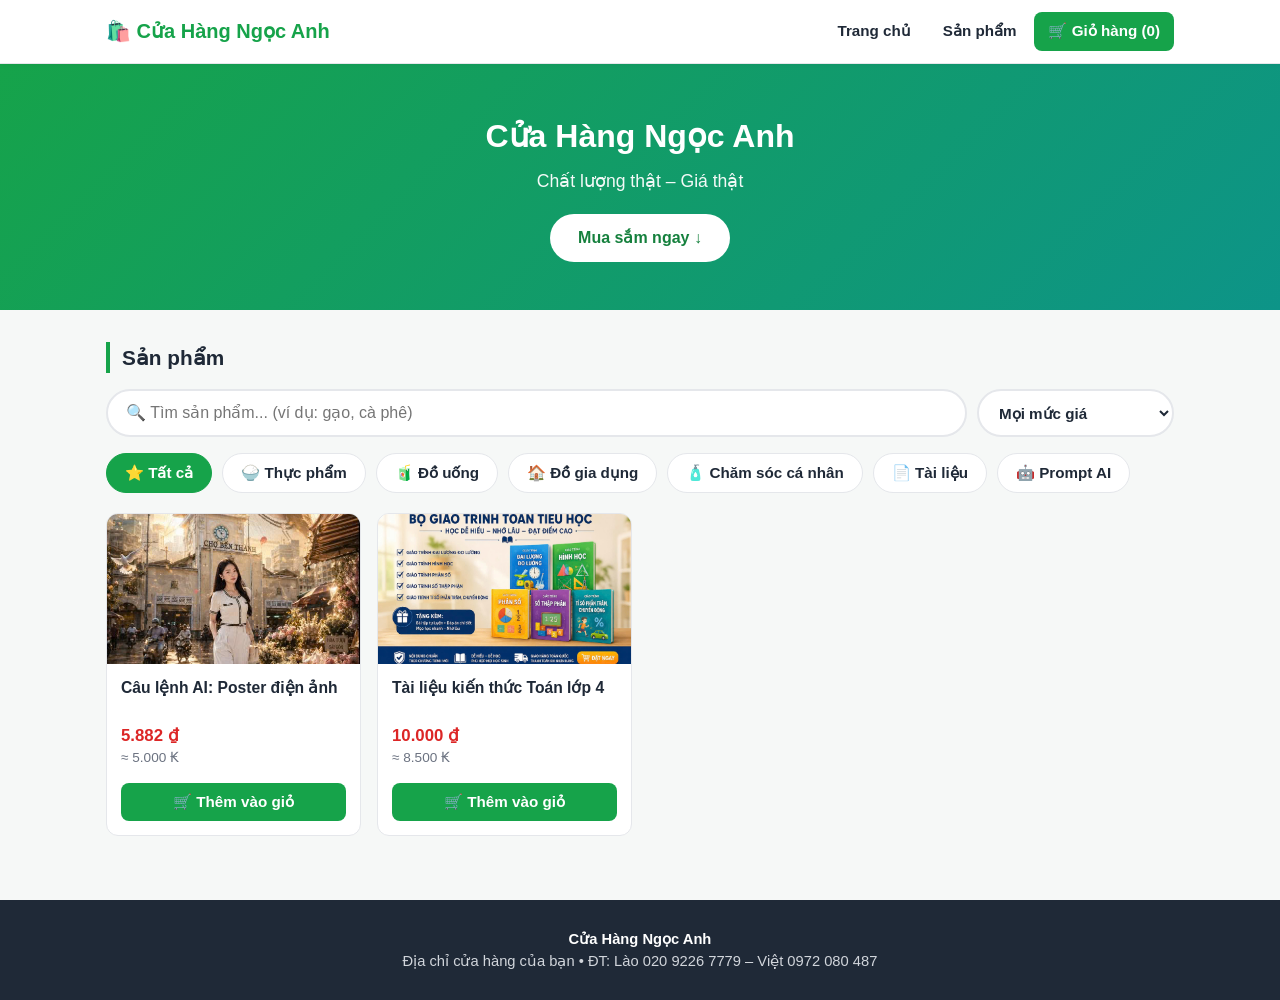
<file: index.html>
<!DOCTYPE html>
<html lang="vi">
<head>
  <meta charset="UTF-8">
  <meta name="viewport" content="width=device-width, initial-scale=1.0">
  <title>Cửa Hàng Ngọc Anh</title>
  <link rel="stylesheet" href="style.css">
</head>
<body>

  <!-- ============ THANH MENU TRÊN CÙNG ============ -->
  <header class="thanh-tren">
    <div class="thanh-tren-trong">
      <a href="index.html" class="logo">🛍️ <span data-ten-shop>Cửa Hàng</span></a>
      <button class="nut-menu" id="nut-menu">☰</button>
      <ul class="menu" id="menu-chinh">
        <li><a href="index.html">Trang chủ</a></li>
        <li><a href="index.html#san-pham">Sản phẩm</a></li>
        <li><a href="cart.html" class="gio-hang">🛒 Giỏ hàng (0)</a></li>
      </ul>
    </div>
  </header>

  <!-- ============ BANNER ============ -->
  <section class="banner">
    <h1 data-ten-shop>Cửa Hàng</h1>
    <p id="khau-hieu">Chất lượng thật – Giá thật</p>
    <a href="#san-pham" class="nut-banner">Mua sắm ngay ↓</a>
  </section>

  <!-- ============ KHU SẢN PHẨM ============ -->
  <main class="khung" id="san-pham">
    <h2 class="tieu-de-muc">Sản phẩm</h2>

    <!-- Ô tìm kiếm + lọc giá -->
    <div class="khung-tim-kiem">
      <input type="text" id="o-tim-kiem" placeholder="🔍 Tìm sản phẩm... (ví dụ: gạo, cà phê)">
      <select id="o-loc-gia" title="Lọc theo khoảng giá"></select>
    </div>

    <!-- Các nút danh mục (tự động tạo từ products.js) -->
    <div class="khung-danh-muc" id="khung-danh-muc"></div>

    <!-- Lưới sản phẩm (tự động tạo từ products.js) -->
    <div class="luoi-san-pham" id="luoi-san-pham"></div>
  </main>

  <!-- ============ CHÂN TRANG ============ -->
  <footer class="chan-trang">
    <p><strong data-ten-shop>Cửa Hàng</strong></p>
    <p id="thong-tin-lien-he"></p>
  </footer>

  <!-- Nạp dữ liệu và bộ não của website -->
  <script src="products.js"></script>
  <script src="app.js"></script>
</body>
</html>
</file>
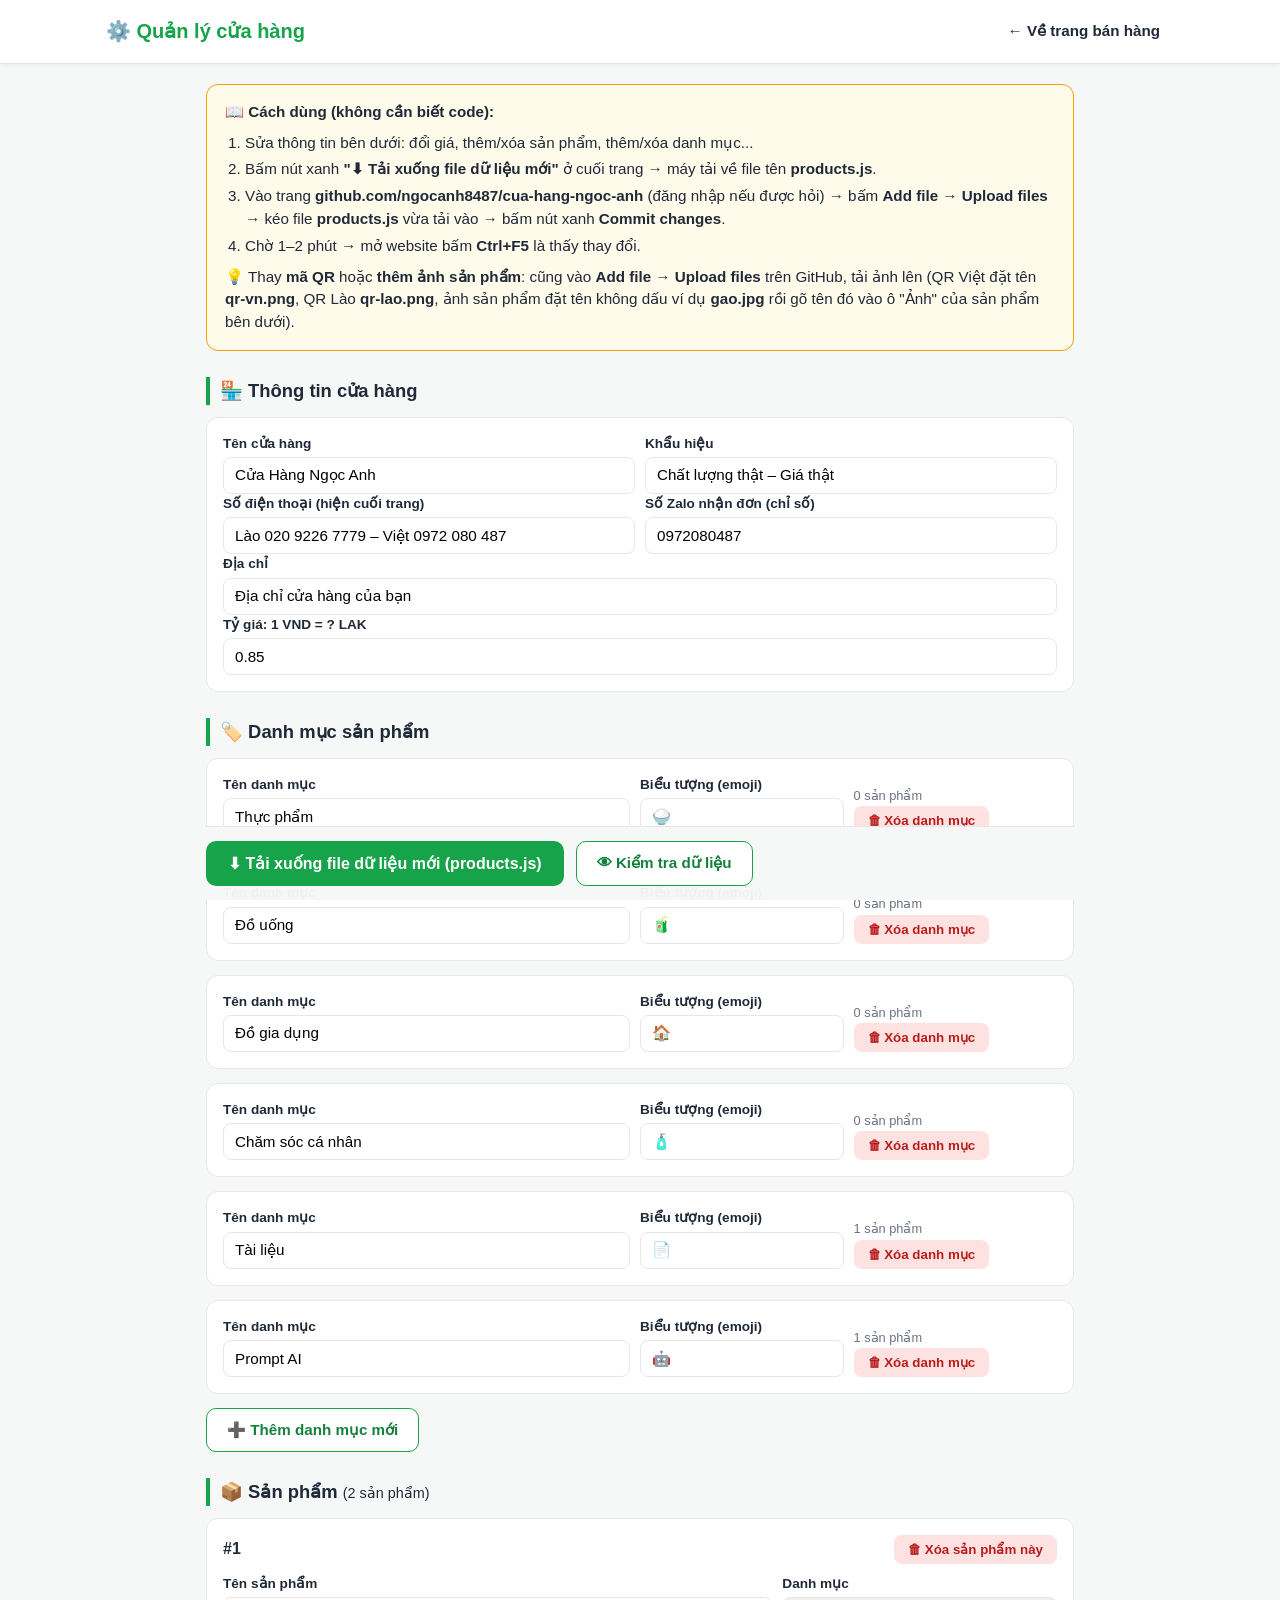
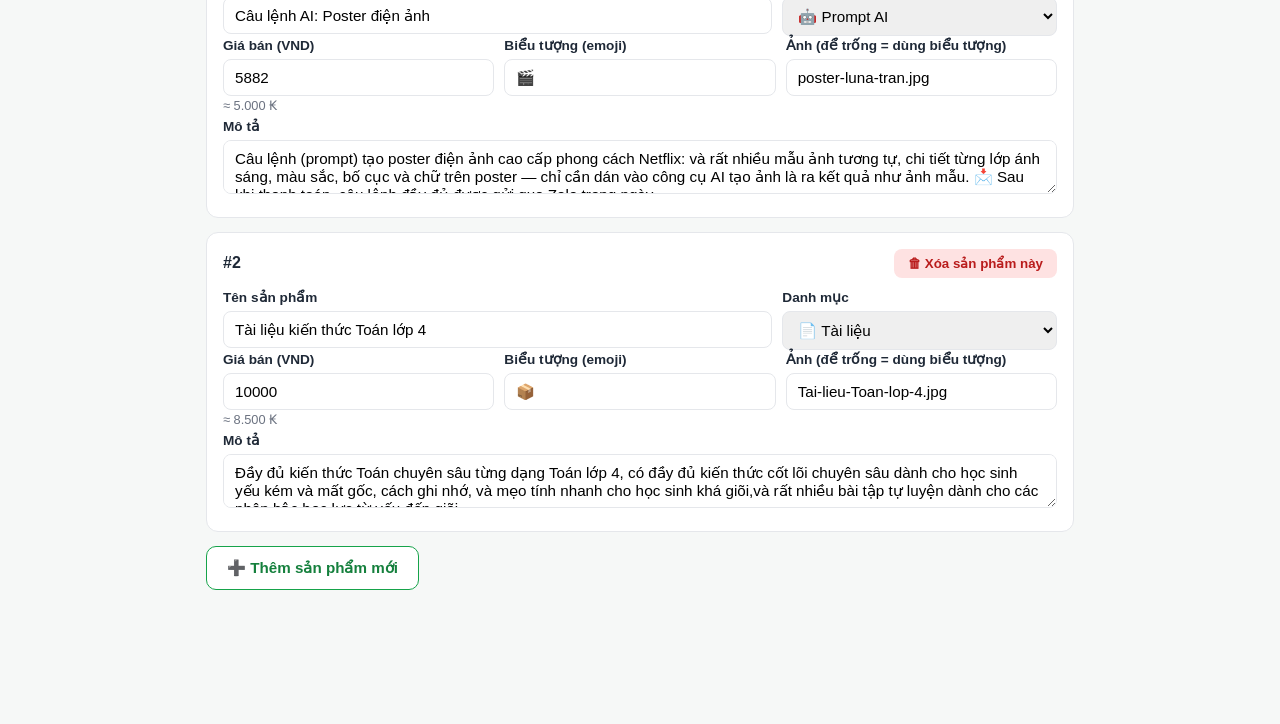
<file: admin.html>
<!DOCTYPE html>
<html lang="vi">
<head>
  <meta charset="UTF-8">
  <meta name="viewport" content="width=device-width, initial-scale=1.0">
  <title>Quản lý cửa hàng</title>
  <link rel="stylesheet" href="style.css">
  <style>
    /* Kiểu riêng cho trang quản lý */
    .qly-khung { max-width: 900px; margin: 0 auto; padding: 20px 16px 60px; }
    .qly-buoc {
      background: #fffbeb;
      border: 1.5px solid #f59e0b;
      border-radius: 12px;
      padding: 16px 18px;
      margin-bottom: 20px;
      font-size: 0.95rem;
    }
    .qly-buoc ol { margin: 8px 0 0 20px; }
    .qly-buoc li { margin-bottom: 4px; }
    .the-sp-qly {
      background: #fff;
      border: 1px solid var(--mau-vien);
      border-radius: 12px;
      padding: 16px;
      margin-bottom: 14px;
    }
    .the-sp-qly .hang { display: flex; gap: 10px; flex-wrap: wrap; }
    .the-sp-qly label { flex: 1; min-width: 130px; font-size: 0.85rem; font-weight: 600; }
    .the-sp-qly label.rong { flex-basis: 100%; }
    .the-sp-qly input, .the-sp-qly select, .the-sp-qly textarea {
      width: 100%; margin-top: 3px; padding: 9px 11px;
      border: 1.5px solid var(--mau-vien); border-radius: 8px;
      font-size: 0.95rem; font-family: inherit; outline: none;
    }
    .the-sp-qly input:focus, .the-sp-qly textarea:focus { border-color: var(--mau-chinh); }
    .dau-the {
      display: flex; justify-content: space-between; align-items: center;
      margin-bottom: 10px;
    }
    .dau-the strong { font-size: 1rem; }
    .nut-xoa-sp {
      background: #fee2e2; color: #b91c1c; border: none;
      padding: 7px 14px; border-radius: 8px; font-weight: 700; cursor: pointer;
    }
    .nut-xoa-sp:hover { background: #fecaca; }
    .nut-hanh-dong {
      background: var(--mau-chinh); color: #fff; border: none;
      padding: 13px 22px; border-radius: 10px;
      font-size: 1rem; font-weight: 700; cursor: pointer;
    }
    .nut-hanh-dong:hover { background: var(--mau-dam); }
    .nut-phu {
      background: #fff; color: var(--mau-dam);
      border: 1.5px solid var(--mau-chinh);
      padding: 12px 20px; border-radius: 10px;
      font-size: 0.95rem; font-weight: 700; cursor: pointer;
    }
    .thanh-nut {
      position: sticky; bottom: 0; background: rgba(246,248,247,0.97);
      padding: 14px 0; display: flex; gap: 12px; flex-wrap: wrap;
      border-top: 1px solid var(--mau-vien);
    }
    .gia-quy-doi { font-size: 0.8rem; color: var(--mau-chu-nhat); font-weight: 400; }
    h2.muc { font-size: 1.15rem; margin: 26px 0 12px; padding-left: 10px; border-left: 4px solid var(--mau-chinh); }
  </style>
</head>
<body>

  <header class="thanh-tren">
    <div class="thanh-tren-trong">
      <a href="index.html" class="logo">⚙️ Quản lý cửa hàng</a>
      <ul class="menu">
        <li><a href="index.html">← Về trang bán hàng</a></li>
      </ul>
    </div>
  </header>

  <main class="qly-khung">

    <div class="qly-buoc">
      <strong>📖 Cách dùng (không cần biết code):</strong>
      <ol>
        <li>Sửa thông tin bên dưới: đổi giá, thêm/xóa sản phẩm, thêm/xóa danh mục...</li>
        <li>Bấm nút xanh <strong>"⬇ Tải xuống file dữ liệu mới"</strong> ở cuối trang
            → máy tải về file tên <strong>products.js</strong>.</li>
        <li>Vào trang <strong>github.com/ngocanh8487/cua-hang-ngoc-anh</strong>
            (đăng nhập nếu được hỏi) → bấm <strong>Add file → Upload files</strong>
            → kéo file <strong>products.js</strong> vừa tải vào → bấm nút xanh
            <strong>Commit changes</strong>.</li>
        <li>Chờ 1–2 phút → mở website bấm <strong>Ctrl+F5</strong> là thấy thay đổi.</li>
      </ol>
      <p style="margin-top:8px">💡 Thay <strong>mã QR</strong> hoặc <strong>thêm ảnh sản phẩm</strong>:
        cũng vào <strong>Add file → Upload files</strong> trên GitHub, tải ảnh lên
        (QR Việt đặt tên <strong>qr-vn.png</strong>, QR Lào <strong>qr-lao.png</strong>,
        ảnh sản phẩm đặt tên không dấu ví dụ <strong>gao.jpg</strong> rồi gõ tên đó
        vào ô "Ảnh" của sản phẩm bên dưới).</p>
    </div>

    <h2 class="muc">🏪 Thông tin cửa hàng</h2>
    <div class="the-sp-qly">
      <div class="hang">
        <label>Tên cửa hàng<input type="text" id="ch-ten"></label>
        <label>Khẩu hiệu<input type="text" id="ch-khauhieu"></label>
      </div>
      <div class="hang">
        <label>Số điện thoại (hiện cuối trang)<input type="text" id="ch-sdt"></label>
        <label>Số Zalo nhận đơn (chỉ số)<input type="text" id="ch-zalo"></label>
      </div>
      <div class="hang">
        <label class="rong">Địa chỉ<input type="text" id="ch-diachi"></label>
      </div>
      <div class="hang">
        <label>Tỷ giá: 1 VND = ? LAK<input type="number" step="0.01" id="ch-tygia"></label>
      </div>
    </div>

    <h2 class="muc">🏷️ Danh mục sản phẩm</h2>
    <div id="danh-sach-dm"></div>
    <button class="nut-phu" id="nut-them-dm">➕ Thêm danh mục mới</button>

    <h2 class="muc">📦 Sản phẩm <span id="dem-sp" style="font-weight:400;font-size:0.9rem"></span></h2>
    <div id="danh-sach-sp"></div>
    <button class="nut-phu" id="nut-them-sp">➕ Thêm sản phẩm mới</button>

    <div class="thanh-nut">
      <button class="nut-hanh-dong" id="nut-tai-file">⬇ Tải xuống file dữ liệu mới (products.js)</button>
      <button class="nut-phu" id="nut-xem-truoc">👁 Kiểm tra dữ liệu</button>
    </div>
    <p id="ket-qua-kiem-tra" style="font-weight:600"></p>
  </main>

  <script src="products.js"></script>
  <script>
  /* ================================================================
     TRANG QUẢN LÝ — đọc dữ liệu từ products.js, cho sửa bằng form,
     rồi sinh ra file products.js mới để tải xuống.
     ================================================================ */

  let duLieu = {
    cauHinh: JSON.parse(JSON.stringify(CAU_HINH)),
    danhMuc: JSON.parse(JSON.stringify(DANH_MUC)),
    sanPham: JSON.parse(JSON.stringify(SAN_PHAM))
  };

  /* ---------- Chống lỗi khi hiển thị ký tự đặc biệt ---------- */
  function thoatHTML(s) {
    return String(s).replace(/&/g, "&amp;").replace(/</g, "&lt;")
      .replace(/>/g, "&gt;").replace(/"/g, "&quot;");
  }

  /* ---------- Đổ thông tin cửa hàng vào form ---------- */
  function doThongTinShop() {
    document.getElementById("ch-ten").value      = duLieu.cauHinh.tenCuaHang || "";
    document.getElementById("ch-khauhieu").value = duLieu.cauHinh.khauHieu || "";
    document.getElementById("ch-sdt").value      = duLieu.cauHinh.soDienThoai || "";
    document.getElementById("ch-diachi").value   = duLieu.cauHinh.diaChi || "";
    document.getElementById("ch-tygia").value    = duLieu.cauHinh.tyGiaLAK;
    document.getElementById("ch-zalo").value     = duLieu.cauHinh.soZaloNhanDon || "";
  }

  /* ---------- Tạo mã danh mục từ tên (bỏ dấu tiếng Việt) ---------- */
  function taoMaDM(ten) {
    return ten.normalize("NFD").replace(/[̀-ͯ]/g, "")
      .replace(/đ/g, "d").replace(/Đ/g, "D")
      .toLowerCase().trim().replace(/[^a-z0-9]+/g, "-")
      .replace(/^-+|-+$/g, "") || "danh-muc";
  }

  /* ---------- Vẽ danh sách DANH MỤC dạng form ---------- */
  function veDanhSachDM() {
    const khung = document.getElementById("danh-sach-dm");
    let html = "";
    duLieu.danhMuc.forEach(function (dm, i) {
      const soSP = duLieu.sanPham.filter(function (sp) { return sp.danhMuc === dm.id; }).length;
      html +=
        '<div class="the-sp-qly" data-dm-i="' + i + '">' +
        '  <div class="hang">' +
        '    <label style="flex:2">Tên danh mục<input type="text" class="o-dm-ten" value="' + thoatHTML(dm.ten) + '"></label>' +
        '    <label>Biểu tượng (emoji)<input type="text" class="o-dm-icon" value="' + thoatHTML(dm.icon) + '"></label>' +
        '    <label style="flex:1;align-self:flex-end">' +
        '      <span class="gia-quy-doi">' + soSP + ' sản phẩm</span><br>' +
        '      <button type="button" class="nut-xoa-sp nut-xoa-dm" data-i="' + i + '">🗑 Xóa danh mục</button>' +
        "    </label>" +
        "  </div>" +
        "</div>";
    });
    khung.innerHTML = html;

    /* Xóa danh mục (chỉ khi không còn sản phẩm nào thuộc nó) */
    khung.querySelectorAll(".nut-xoa-dm").forEach(function (nut) {
      nut.addEventListener("click", function () {
        const i = parseInt(nut.dataset.i);
        const dm = duLieu.danhMuc[i];
        const soSP = duLieu.sanPham.filter(function (sp) { return sp.danhMuc === dm.id; }).length;
        if (soSP > 0) {
          alert('Chưa xóa được: đang có ' + soSP + ' sản phẩm thuộc "' + dm.ten +
            '".\nHãy mở từng sản phẩm đó và chuyển sang danh mục khác trước.');
          return;
        }
        if (confirm('Xóa danh mục "' + dm.ten + '"?')) {
          ghiNhanForm();
          duLieu.danhMuc.splice(i, 1);
          veDanhSachDM();
          veDanhSachSP();
        }
      });
    });

    /* Đổi tên/biểu tượng danh mục → cập nhật ngay các ô chọn của sản phẩm */
    khung.querySelectorAll(".o-dm-ten, .o-dm-icon").forEach(function (o) {
      o.addEventListener("change", function () {
        ghiNhanForm();
        veDanhSachSP();
      });
    });
  }

  /* ---------- Thêm danh mục mới ---------- */
  function ganNutThemDM() {
    document.getElementById("nut-them-dm").addEventListener("click", function () {
      const ten = prompt("Tên danh mục mới (ví dụ: Trái cây tươi):", "");
      if (!ten || !ten.trim()) return;
      ghiNhanForm();
      let id = taoMaDM(ten), dem = 2;
      while (duLieu.danhMuc.some(function (d) { return d.id === id; })) {
        id = taoMaDM(ten) + "-" + dem++;
      }
      duLieu.danhMuc.push({ id: id, ten: ten.trim(), icon: "🏷️" });
      veDanhSachDM();
      veDanhSachSP();
    });
  }

  /* ---------- Vẽ danh sách sản phẩm dạng form ---------- */
  function veDanhSachSP() {
    const khung = document.getElementById("danh-sach-sp");
    let html = "";
    duLieu.sanPham.forEach(function (sp, i) {
      let luaChonDM = "";
      duLieu.danhMuc.forEach(function (dm) {
        luaChonDM += '<option value="' + dm.id + '"' +
          (sp.danhMuc === dm.id ? " selected" : "") + ">" +
          dm.icon + " " + dm.ten + "</option>";
      });
      html +=
        '<div class="the-sp-qly" data-i="' + i + '">' +
        '  <div class="dau-the">' +
        "    <strong>#" + (i + 1) + "</strong>" +
        '    <button class="nut-xoa-sp nut-xoa-hang" data-i="' + i + '">🗑 Xóa sản phẩm này</button>' +
        "  </div>" +
        '  <div class="hang">' +
        '    <label style="flex:2">Tên sản phẩm<input type="text" class="o-ten" value="' + thoatHTML(sp.ten) + '"></label>' +
        '    <label>Danh mục<select class="o-danhmuc">' + luaChonDM + "</select></label>" +
        "  </div>" +
        '  <div class="hang">' +
        '    <label>Giá bán (VND)<input type="number" class="o-gia" value="' + sp.gia + '">' +
        '      <span class="gia-quy-doi" data-lak></span></label>' +
        '    <label>Biểu tượng (emoji)<input type="text" class="o-icon" value="' + thoatHTML(sp.icon || "") + '"></label>' +
        '    <label>Ảnh (để trống = dùng biểu tượng)<input type="text" class="o-anh" value="' + thoatHTML(sp.anh || "") + '" placeholder="ten-anh.jpg"></label>' +
        "  </div>" +
        '  <div class="hang">' +
        '    <label class="rong">Mô tả<textarea class="o-mota" rows="2">' + thoatHTML(sp.moTa || "") + "</textarea></label>" +
        "  </div>" +
        "</div>";
    });
    khung.innerHTML = html;
    document.getElementById("dem-sp").textContent = "(" + duLieu.sanPham.length + " sản phẩm)";

    /* Nút xóa từng sản phẩm */
    khung.querySelectorAll(".nut-xoa-hang").forEach(function (nut) {
      nut.addEventListener("click", function () {
        const i = parseInt(nut.dataset.i);
        if (confirm('Xóa "' + duLieu.sanPham[i].ten + '"?')) {
          ghiNhanForm();
          duLieu.sanPham.splice(i, 1);
          veDanhSachSP();
          veDanhSachDM();
        }
      });
    });

    /* Hiện giá quy đổi LAK ngay dưới ô giá */
    khung.querySelectorAll(".the-sp-qly").forEach(function (the) {
      const oGia = the.querySelector(".o-gia");
      const oLak = the.querySelector("[data-lak]");
      if (!oGia || !oLak) return;
      function capNhat() {
        const g = parseFloat(oGia.value) || 0;
        const tg = parseFloat(document.getElementById("ch-tygia").value) || 0;
        oLak.textContent = "≈ " + Math.round(g * tg).toLocaleString("vi-VN") + " ₭";
      }
      oGia.addEventListener("input", capNhat);
      capNhat();
    });
  }

  /* ---------- Đọc lại toàn bộ giá trị từ form vào duLieu ---------- */
  function ghiNhanForm() {
    duLieu.cauHinh.tenCuaHang    = document.getElementById("ch-ten").value.trim();
    duLieu.cauHinh.khauHieu      = document.getElementById("ch-khauhieu").value.trim();
    duLieu.cauHinh.soDienThoai   = document.getElementById("ch-sdt").value.trim();
    duLieu.cauHinh.diaChi        = document.getElementById("ch-diachi").value.trim();
    duLieu.cauHinh.tyGiaLAK      = parseFloat(document.getElementById("ch-tygia").value) || 0.85;
    duLieu.cauHinh.soZaloNhanDon = document.getElementById("ch-zalo").value.trim();

    /* Ghi nhận danh mục (giữ nguyên mã id để sản phẩm không bị lạc) */
    document.querySelectorAll("#danh-sach-dm .the-sp-qly").forEach(function (the) {
      const i = parseInt(the.dataset.dmI);
      const dm = duLieu.danhMuc[i];
      if (!dm) return;
      dm.ten  = the.querySelector(".o-dm-ten").value.trim() || dm.ten;
      dm.icon = the.querySelector(".o-dm-icon").value.trim() || "🏷️";
    });

    /* Ghi nhận sản phẩm */
    document.querySelectorAll("#danh-sach-sp .the-sp-qly").forEach(function (the) {
      const i = parseInt(the.dataset.i);
      const sp = duLieu.sanPham[i];
      if (!sp) return;
      sp.ten     = the.querySelector(".o-ten").value.trim();
      sp.danhMuc = the.querySelector(".o-danhmuc").value;
      sp.gia     = parseInt(the.querySelector(".o-gia").value) || 0;
      sp.icon    = the.querySelector(".o-icon").value.trim() || "📦";
      sp.anh     = the.querySelector(".o-anh").value.trim();
      sp.moTa    = the.querySelector(".o-mota").value.trim();
    });
  }

  /* ---------- Thêm sản phẩm mới ---------- */
  document.getElementById("nut-them-sp").addEventListener("click", function () {
    ghiNhanForm();
    let maxId = 0;
    duLieu.sanPham.forEach(function (sp) { if (sp.id > maxId) maxId = sp.id; });
    duLieu.sanPham.push({
      id: maxId + 1,
      ten: "Sản phẩm mới",
      danhMuc: duLieu.danhMuc[0] ? duLieu.danhMuc[0].id : "",
      gia: 10000,
      icon: "📦",
      anh: "",
      moTa: ""
    });
    veDanhSachSP();
    veDanhSachDM();
    const cacThe = document.querySelectorAll("#danh-sach-sp .the-sp-qly");
    cacThe[cacThe.length - 1].scrollIntoView({ behavior: "smooth" });
  });

  /* ---------- Kiểm tra dữ liệu ---------- */
  function kiemTra() {
    ghiNhanForm();
    const loi = [];
    if (!duLieu.cauHinh.tenCuaHang) loi.push("Chưa nhập tên cửa hàng");
    if (!(duLieu.cauHinh.tyGiaLAK > 0)) loi.push("Tỷ giá phải lớn hơn 0");
    if (duLieu.danhMuc.length === 0) loi.push("Phải có ít nhất 1 danh mục");
    duLieu.danhMuc.forEach(function (dm, i) {
      if (!dm.ten) loi.push("Danh mục #" + (i + 1) + " chưa có tên");
    });
    duLieu.sanPham.forEach(function (sp, i) {
      if (!sp.ten) loi.push("Sản phẩm #" + (i + 1) + " chưa có tên");
      if (!(sp.gia > 0)) loi.push('Sản phẩm "' + (sp.ten || "#" + (i + 1)) + '" giá phải lớn hơn 0');
    });
    return loi;
  }

  document.getElementById("nut-xem-truoc").addEventListener("click", function () {
    const loi = kiemTra();
    const o = document.getElementById("ket-qua-kiem-tra");
    if (loi.length === 0) {
      o.style.color = "#15803d";
      o.textContent = "✅ Dữ liệu hợp lệ: " + duLieu.danhMuc.length + " danh mục, " +
        duLieu.sanPham.length + " sản phẩm — sẵn sàng tải xuống.";
    } else {
      o.style.color = "#b91c1c";
      o.textContent = "⚠️ " + loi.join(" • ");
    }
  });

  /* ---------- Sinh nội dung file products.js mới ---------- */
  function chuoiJS(v) {
    return '"' + String(v).replace(/\\/g, "\\\\").replace(/"/g, '\\"') + '"';
  }
  function taoNoiDungFile() {
    const c = duLieu.cauHinh;
    let r = [];
    r.push("/* File này được tạo từ trang Quản lý (admin.html) ngày " +
      new Date().toLocaleString("vi-VN") + " */");
    r.push("");
    r.push("const CAU_HINH = {");
    r.push("  tenCuaHang: " + chuoiJS(c.tenCuaHang) + ",");
    r.push("  khauHieu: " + chuoiJS(c.khauHieu) + ",");
    r.push("  soDienThoai: " + chuoiJS(c.soDienThoai) + ",");
    r.push("  diaChi: " + chuoiJS(c.diaChi) + ",");
    r.push("  tyGiaLAK: " + c.tyGiaLAK + ",");
    r.push("  soZaloNhanDon: " + chuoiJS(c.soZaloNhanDon));
    r.push("};");
    r.push("");
    r.push("const DANH_MUC = [");
    duLieu.danhMuc.forEach(function (dm, i) {
      r.push("  { id: " + chuoiJS(dm.id) + ", ten: " + chuoiJS(dm.ten) +
        ", icon: " + chuoiJS(dm.icon) + " }" + (i < duLieu.danhMuc.length - 1 ? "," : ""));
    });
    r.push("];");
    r.push("");
    r.push("const SAN_PHAM = [");
    duLieu.sanPham.forEach(function (sp, i) {
      r.push("  {");
      r.push("    id: " + sp.id + ",");
      r.push("    ten: " + chuoiJS(sp.ten) + ",");
      r.push("    danhMuc: " + chuoiJS(sp.danhMuc) + ",");
      r.push("    gia: " + sp.gia + ",");
      r.push("    icon: " + chuoiJS(sp.icon) + ",");
      r.push("    anh: " + chuoiJS(sp.anh) + ",");
      r.push("    moTa: " + chuoiJS(sp.moTa));
      r.push("  }" + (i < duLieu.sanPham.length - 1 ? "," : ""));
    });
    r.push("];");
    r.push("");
    return r.join("\n");
  }

  /* ---------- Tải file xuống ---------- */
  document.getElementById("nut-tai-file").addEventListener("click", function () {
    const loi = kiemTra();
    const o = document.getElementById("ket-qua-kiem-tra");
    if (loi.length > 0) {
      o.style.color = "#b91c1c";
      o.textContent = "⚠️ Chưa tải được, cần sửa: " + loi.join(" • ");
      return;
    }
    const noiDung = taoNoiDungFile();
    const blob = new Blob([noiDung], { type: "text/javascript;charset=utf-8" });
    const a = document.createElement("a");
    a.href = URL.createObjectURL(blob);
    a.download = "products.js";
    document.body.appendChild(a);
    a.click();
    a.remove();
    o.style.color = "#15803d";
    o.textContent = "✅ Đã tải file products.js — vào GitHub bấm Add file → Upload files, kéo file này vào rồi bấm Commit changes.";
  });

  /* Khởi động */
  doThongTinShop();
  veDanhSachDM();
  veDanhSachSP();
  ganNutThemDM();
  </script>
</body>
</html>
</file>
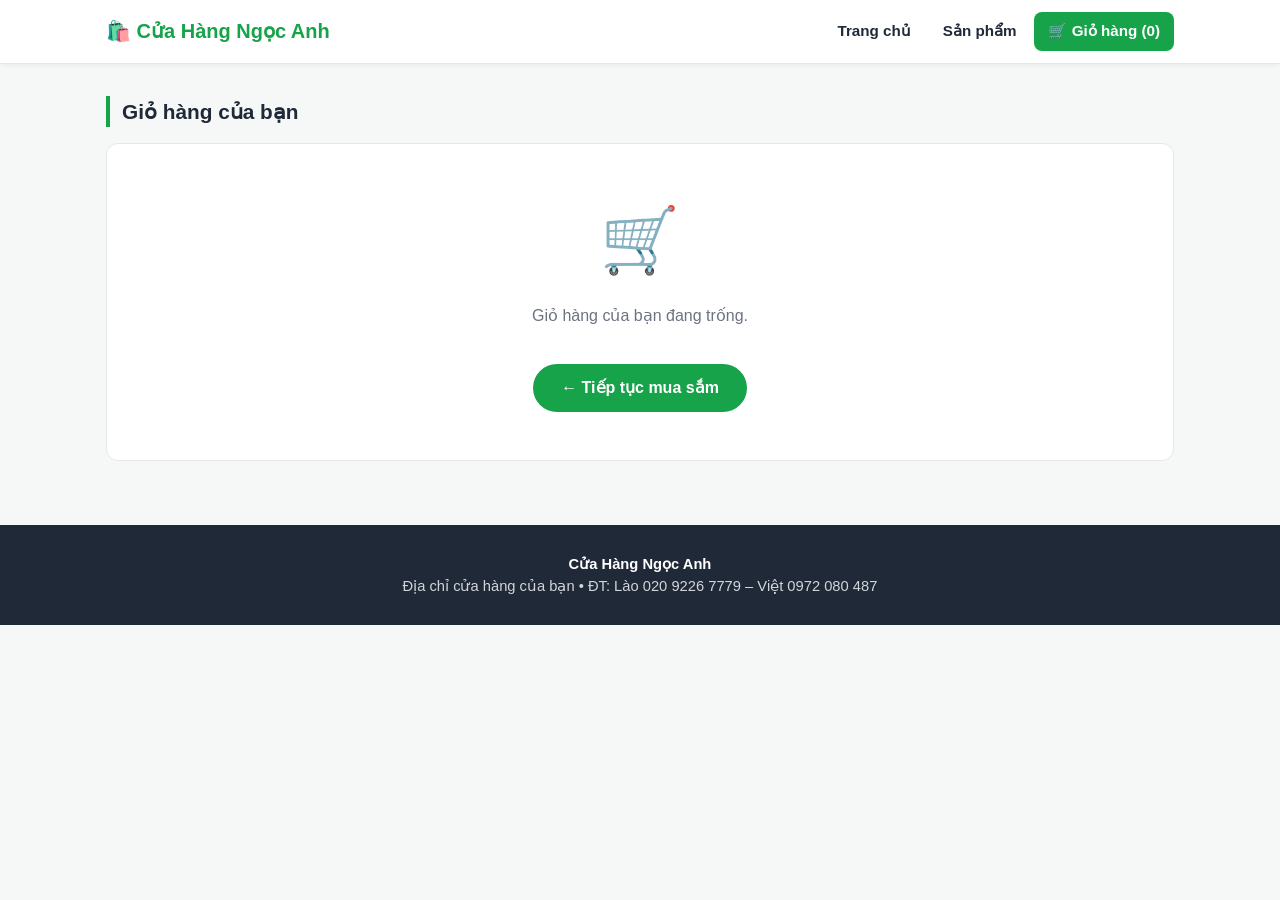
<file: cart.html>
<!DOCTYPE html>
<html lang="vi">
<head>
  <meta charset="UTF-8">
  <meta name="viewport" content="width=device-width, initial-scale=1.0">
  <title>Giỏ hàng</title>
  <link rel="stylesheet" href="style.css">
</head>
<body>

  <!-- ============ THANH MENU TRÊN CÙNG ============ -->
  <header class="thanh-tren">
    <div class="thanh-tren-trong">
      <a href="index.html" class="logo">🛍️ <span data-ten-shop>Cửa Hàng</span></a>
      <button class="nut-menu" id="nut-menu">☰</button>
      <ul class="menu" id="menu-chinh">
        <li><a href="index.html">Trang chủ</a></li>
        <li><a href="index.html#san-pham">Sản phẩm</a></li>
        <li><a href="cart.html" class="gio-hang">🛒 Giỏ hàng (0)</a></li>
      </ul>
    </div>
  </header>

  <!-- ============ GIỎ HÀNG (tự động điền) ============ -->
  <main class="khung">
    <h2 class="tieu-de-muc">Giỏ hàng của bạn</h2>
    <div id="khung-gio-hang"></div>
  </main>

  <!-- ============ CHÂN TRANG ============ -->
  <footer class="chan-trang">
    <p><strong data-ten-shop>Cửa Hàng</strong></p>
    <p id="thong-tin-lien-he"></p>
  </footer>

  <script src="products.js"></script>
  <script src="app.js"></script>
</body>
</html>
</file>
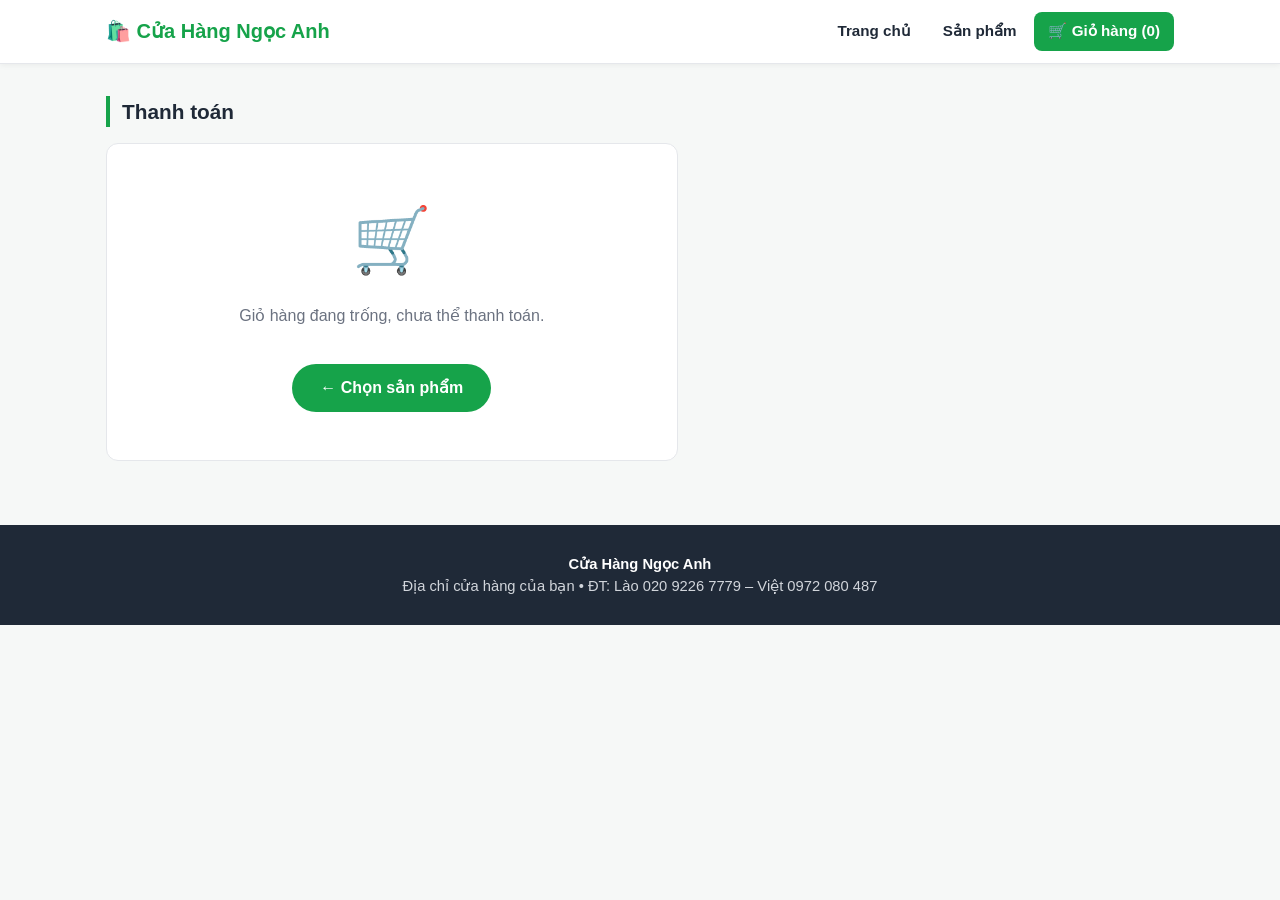
<file: checkout.html>
<!DOCTYPE html>
<html lang="vi">
<head>
  <meta charset="UTF-8">
  <meta name="viewport" content="width=device-width, initial-scale=1.0">
  <title>Thanh toán</title>
  <link rel="stylesheet" href="style.css">
</head>
<body>

  <!-- ============ THANH MENU TRÊN CÙNG ============ -->
  <header class="thanh-tren">
    <div class="thanh-tren-trong">
      <a href="index.html" class="logo">🛍️ <span data-ten-shop>Cửa Hàng</span></a>
      <button class="nut-menu" id="nut-menu">☰</button>
      <ul class="menu" id="menu-chinh">
        <li><a href="index.html">Trang chủ</a></li>
        <li><a href="index.html#san-pham">Sản phẩm</a></li>
        <li><a href="cart.html" class="gio-hang">🛒 Giỏ hàng (0)</a></li>
      </ul>
    </div>
  </header>

  <main class="khung">
    <h2 class="tieu-de-muc">Thanh toán</h2>

    <!-- ============ KHU ĐẶT HÀNG (2 cột) ============ -->
    <div id="khu-dat-hang" class="khu-thanh-toan">

      <!-- CỘT TRÁI: THÔNG TIN KHÁCH HÀNG -->
      <form id="form-thanh-toan" class="the-form">
        <h3>1️⃣ Thông tin người nhận</h3>
        <label>Họ và tên <span class="bat-buoc">*</span>
          <input type="text" id="kh-ten" placeholder="Ví dụ: Nguyễn Văn A">
        </label>
        <label>Số điện thoại <span class="bat-buoc">*</span>
          <input type="tel" id="kh-sdt" placeholder="Ví dụ: 0972xxxxxx hoặc 020xxxxxxxx">
        </label>
        <label>Địa chỉ nhận hàng <span class="bat-buoc">*</span>
          <input type="text" id="kh-diachi" placeholder="Số nhà, đường, bản/xã, huyện, tỉnh">
        </label>
        <label>Ghi chú (không bắt buộc)
          <textarea id="kh-ghichu" rows="2" placeholder="Ví dụ: Giao giờ hành chính"></textarea>
        </label>

        <h3>2️⃣ Cách thanh toán</h3>
        <label class="lua-chon">
          <input type="radio" name="cach-tt" value="qr" checked>
          Chuyển khoản qua mã QR (quét mã bên cạnh)
        </label>
        <label class="lua-chon">
          <input type="radio" name="cach-tt" value="cod">
          Tiền mặt khi nhận hàng
        </label>

        <p id="bao-loi" class="bao-loi"></p>
        <button type="submit" class="nut-thanh-toan">✅ Xác nhận đặt hàng</button>
      </form>

      <!-- CỘT PHẢI: ĐƠN HÀNG + MÃ QR -->
      <div>
        <div class="the-form">
          <h3>🧾 Đơn hàng của bạn</h3>
          <div id="tom-tat-don"></div>
        </div>
        <div class="the-form khu-qr">
          <h3>📱 Quét mã QR để chuyển khoản</h3>

          <p class="nhan-qr">🇻🇳 Khách tại Việt Nam — Techcombank (VND)</p>
          <!-- Ảnh QR gốc từ app Techcombank (DOAN NGOC ANH - 9726 8686 8999 99).
               Muốn thay: chép ảnh QR mới đè lên file qr-vn.png -->
          <img src="qr-vn.png" alt="Mã QR Techcombank (VND)" class="anh-qr">
          <p class="chu-thich-qr">DOAN NGOC ANH — STK 9726 8686 8999 99</p>

          <p class="nhan-qr nhan-qr-cach">🇱🇦 Khách tại Lào — LaoViet Bank (LAK)</p>
          <img src="qr-lao.png" alt="Mã QR LaoViet Bank (LAK)" class="anh-qr">
          <p class="chu-thich-qr">DOAN NGOC ANH MR — TK 06000210097005 (LAK)</p>

          <p class="huong-dan-qr">
            Mở ứng dụng ngân hàng → chọn Quét QR → quét đúng mã theo nước của bạn →
            nhập đúng số tiền của đơn → ghi nội dung: <strong>Tên + SĐT của bạn</strong>.
          </p>
        </div>
      </div>
    </div>

    <!-- ============ MÀN HÌNH ĐẶT HÀNG THÀNH CÔNG ============ -->
    <div id="khu-hoan-tat" class="hoan-tat" style="display:none">
      <p class="icon-hoan-tat">🎉</p>
      <h3>Đặt hàng thành công!</h3>
      <p>Nội dung đơn hàng <strong>đã được sao chép tự động</strong>.
         Bấm nút bên dưới để mở Zalo của cửa hàng, rồi <strong>dán (Ctrl+V hoặc giữ tay để Dán)</strong> và gửi.</p>
      <a id="nut-mo-zalo" class="nut-thanh-toan" href="#" target="_blank">💬 Mở Zalo gửi đơn cho cửa hàng</a>
      <p class="ghi-chu-nho">Nếu dán không có nội dung, hãy bấm "Sao chép lại" rồi thử lại:</p>
      <textarea id="vung-don" rows="10" readonly></textarea>
      <button id="nut-chep-lai" class="nut-banner nut-xanh">📋 Sao chép lại nội dung đơn</button>
      <a href="index.html" class="tiep-tuc-mua">← Về trang chủ</a>
    </div>
  </main>

  <!-- ============ CHÂN TRANG ============ -->
  <footer class="chan-trang">
    <p><strong data-ten-shop>Cửa Hàng</strong></p>
    <p id="thong-tin-lien-he"></p>
  </footer>

  <script src="products.js"></script>
  <script src="app.js"></script>
</body>
</html>
</file>
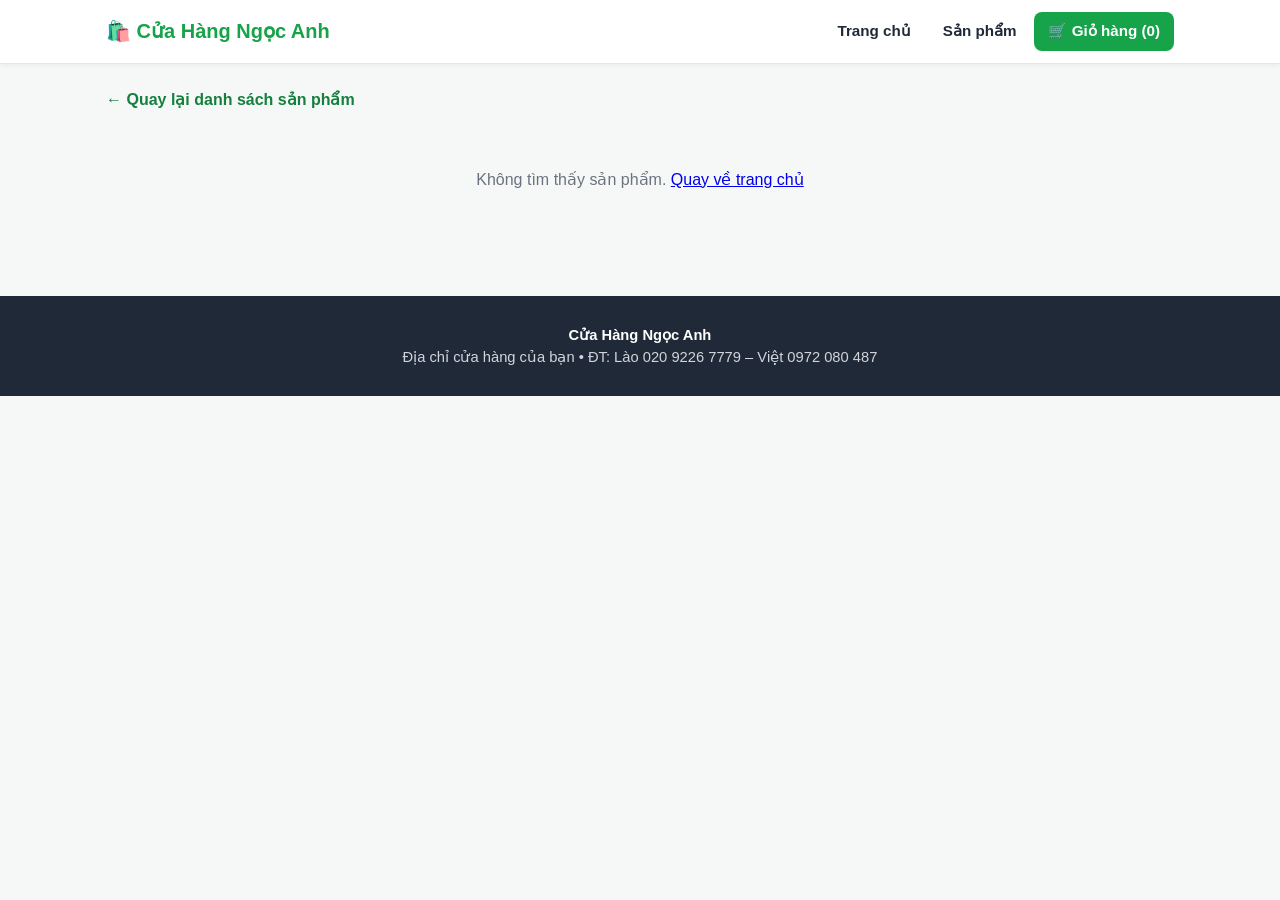
<file: product.html>
<!DOCTYPE html>
<html lang="vi">
<head>
  <meta charset="UTF-8">
  <meta name="viewport" content="width=device-width, initial-scale=1.0">
  <title>Chi tiết sản phẩm</title>
  <link rel="stylesheet" href="style.css">
</head>
<body>

  <!-- ============ THANH MENU TRÊN CÙNG ============ -->
  <header class="thanh-tren">
    <div class="thanh-tren-trong">
      <a href="index.html" class="logo">🛍️ <span data-ten-shop>Cửa Hàng</span></a>
      <button class="nut-menu" id="nut-menu">☰</button>
      <ul class="menu" id="menu-chinh">
        <li><a href="index.html">Trang chủ</a></li>
        <li><a href="index.html#san-pham">Sản phẩm</a></li>
        <li><a href="cart.html" class="gio-hang">🛒 Giỏ hàng (0)</a></li>
      </ul>
    </div>
  </header>

  <!-- ============ CHI TIẾT SẢN PHẨM (tự động điền từ products.js) ============ -->
  <main class="khung">
    <a href="index.html" class="lui-lai">← Quay lại danh sách sản phẩm</a>
    <div id="chi-tiet-sp"></div>

    <div id="khung-lien-quan" style="display:none">
      <h2 class="tieu-de-muc">Sản phẩm cùng loại</h2>
      <div class="luoi-san-pham" id="luoi-lien-quan"></div>
    </div>
  </main>

  <!-- ============ CHÂN TRANG ============ -->
  <footer class="chan-trang">
    <p><strong data-ten-shop>Cửa Hàng</strong></p>
    <p id="thong-tin-lien-he"></p>
  </footer>

  <script src="products.js"></script>
  <script src="app.js"></script>
</body>
</html>
</file>
<file: style.css>
/* ============================================================
   style.css — TOÀN BỘ GIAO DIỆN WEBSITE (không cần sửa file này)
   Muốn đổi màu chủ đạo: sửa 2 dòng --mau-chinh và --mau-dam bên dưới.
   ============================================================ */

:root {
  --mau-chinh: #16a34a;      /* Xanh lá — màu chủ đạo */
  --mau-dam: #15803d;        /* Xanh lá đậm — khi rê chuột */
  --mau-nen: #f6f8f7;        /* Màu nền trang */
  --mau-chu: #1f2937;        /* Màu chữ chính */
  --mau-chu-nhat: #6b7280;   /* Màu chữ phụ */
  --mau-vien: #e5e7eb;       /* Màu viền */
  --bo-goc: 12px;            /* Độ bo góc */
}

* { margin: 0; padding: 0; box-sizing: border-box; }

body {
  font-family: "Segoe UI", Roboto, Arial, sans-serif;
  background: var(--mau-nen);
  color: var(--mau-chu);
  line-height: 1.5;
}

/* ================= THANH MENU TRÊN CÙNG ================= */
.thanh-tren {
  position: sticky;
  top: 0;
  z-index: 100;
  background: #ffffff;
  border-bottom: 1px solid var(--mau-vien);
  box-shadow: 0 1px 6px rgba(0, 0, 0, 0.06);
}
.thanh-tren-trong {
  max-width: 1100px;
  margin: 0 auto;
  padding: 12px 16px;
  display: flex;
  align-items: center;
  gap: 16px;
}
.logo {
  font-size: 1.25rem;
  font-weight: 800;
  color: var(--mau-chinh);
  text-decoration: none;
  white-space: nowrap;
}
.menu {
  display: flex;
  gap: 4px;
  margin-left: auto;
  list-style: none;
}
.menu a {
  display: block;
  padding: 8px 14px;
  border-radius: 8px;
  text-decoration: none;
  color: var(--mau-chu);
  font-weight: 600;
  font-size: 0.95rem;
}
.menu a:hover { background: #ecfdf5; color: var(--mau-dam); }
.menu a.gio-hang {
  background: var(--mau-chinh);
  color: #fff;
}
.menu a.gio-hang:hover { background: var(--mau-dam); color: #fff; }
.nut-menu {
  display: none;
  margin-left: auto;
  background: none;
  border: 1px solid var(--mau-vien);
  border-radius: 8px;
  font-size: 1.3rem;
  padding: 4px 10px;
  cursor: pointer;
}

/* ================= BANNER ================= */
.banner {
  background: linear-gradient(135deg, #16a34a 0%, #0d9488 100%);
  color: #fff;
  text-align: center;
  padding: 48px 16px;
}
.banner h1 { font-size: 2rem; margin-bottom: 8px; }
.banner p { font-size: 1.1rem; opacity: 0.95; }
.nut-banner {
  display: inline-block;
  margin-top: 20px;
  background: #fff;
  color: var(--mau-dam);
  font-weight: 700;
  padding: 12px 28px;
  border-radius: 999px;
  text-decoration: none;
  transition: transform 0.15s;
}
.nut-banner:hover { transform: scale(1.05); }

/* ================= KHUNG CHUNG ================= */
.khung {
  max-width: 1100px;
  margin: 0 auto;
  padding: 24px 16px;
}
.tieu-de-muc {
  font-size: 1.3rem;
  margin: 8px 0 16px;
  padding-left: 12px;
  border-left: 4px solid var(--mau-chinh);
}

/* ================= TÌM KIẾM + LỌC GIÁ ================= */
.khung-tim-kiem {
  margin-bottom: 16px;
  display: flex;
  gap: 10px;
}
#o-tim-kiem {
  flex: 1;
  padding: 13px 18px;
  font-size: 1rem;
  border: 2px solid var(--mau-vien);
  border-radius: 999px;
  outline: none;
}
#o-tim-kiem:focus { border-color: var(--mau-chinh); }
#o-loc-gia {
  padding: 0 16px;
  font-size: 0.95rem;
  font-weight: 600;
  border: 2px solid var(--mau-vien);
  border-radius: 999px;
  background: #fff;
  color: var(--mau-chu);
  cursor: pointer;
  outline: none;
}
#o-loc-gia:focus { border-color: var(--mau-chinh); }

/* ================= DANH MỤC ================= */
.khung-danh-muc {
  display: flex;
  gap: 10px;
  flex-wrap: wrap;
  margin-bottom: 20px;
}
.nut-danh-muc {
  padding: 10px 18px;
  border: 1.5px solid var(--mau-vien);
  border-radius: 999px;
  background: #fff;
  font-size: 0.95rem;
  font-weight: 600;
  color: var(--mau-chu);
  cursor: pointer;
  transition: all 0.15s;
}
.nut-danh-muc:hover { border-color: var(--mau-chinh); color: var(--mau-dam); }
.nut-danh-muc.active {
  background: var(--mau-chinh);
  border-color: var(--mau-chinh);
  color: #fff;
}

/* ================= LƯỚI SẢN PHẨM ================= */
.luoi-san-pham {
  display: grid;
  grid-template-columns: repeat(4, 1fr);
  gap: 16px;
}
.the-san-pham {
  background: #fff;
  border: 1px solid var(--mau-vien);
  border-radius: var(--bo-goc);
  overflow: hidden;
  display: flex;
  flex-direction: column;
  transition: box-shadow 0.15s, transform 0.15s;
}
.the-san-pham:hover {
  box-shadow: 0 6px 18px rgba(0, 0, 0, 0.1);
  transform: translateY(-3px);
}
.anh-san-pham {
  height: 150px;
  background: linear-gradient(135deg, #f0fdf4, #e0f2fe);
  display: flex;
  align-items: center;
  justify-content: center;
}
.anh-san-pham img { width: 100%; height: 100%; object-fit: cover; }
.icon-sp { font-size: 3.4rem; }
.vung-bam {
  text-decoration: none;
  color: inherit;
  display: flex;
  flex-direction: column;
  flex: 1;
}
.noi-dung-the {
  padding: 12px 14px 4px;
  display: flex;
  flex-direction: column;
  flex: 1;
}
.chan-the { padding: 0 14px 14px; }
.ten-sp {
  font-size: 0.98rem;
  font-weight: 700;
  margin-bottom: 6px;
  min-height: 2.6em;
}
.gia-vnd {
  color: #dc2626;
  font-weight: 800;
  font-size: 1.05rem;
}
.gia-lak {
  color: var(--mau-chu-nhat);
  font-size: 0.85rem;
  margin-bottom: 10px;
}
.nut-them-gio {
  margin-top: auto;
  width: 100%;
  padding: 10px;
  background: var(--mau-chinh);
  color: #fff;
  border: none;
  border-radius: 8px;
  font-size: 0.95rem;
  font-weight: 700;
  cursor: pointer;
  transition: background 0.15s;
}
.nut-them-gio:hover { background: var(--mau-dam); }
.khong-co-sp {
  grid-column: 1 / -1;
  text-align: center;
  padding: 40px;
  color: var(--mau-chu-nhat);
}

/* ================= TRANG CHI TIẾT SẢN PHẨM ================= */
.lui-lai {
  display: inline-block;
  margin-bottom: 16px;
  color: var(--mau-dam);
  font-weight: 600;
  text-decoration: none;
}
.lui-lai:hover { text-decoration: underline; }
.chi-tiet {
  display: grid;
  grid-template-columns: 1fr 1.3fr;
  gap: 28px;
  background: #fff;
  border: 1px solid var(--mau-vien);
  border-radius: var(--bo-goc);
  padding: 24px;
  margin-bottom: 32px;
}
.chi-tiet-anh {
  background: linear-gradient(135deg, #f0fdf4, #e0f2fe);
  border-radius: var(--bo-goc);
  display: flex;
  align-items: center;
  justify-content: center;
  min-height: 280px;
  overflow: hidden;
}
.chi-tiet-anh img { width: 100%; height: 100%; object-fit: cover; }
.icon-sp-lon { font-size: 7rem; }
.nhan-danh-muc {
  color: var(--mau-chu-nhat);
  font-size: 0.9rem;
  margin-bottom: 6px;
}
.chi-tiet-thong-tin h1 { font-size: 1.6rem; margin-bottom: 10px; }
.gia-lon { font-size: 1.7rem; }
.mo-ta {
  margin: 16px 0;
  color: var(--mau-chu);
  background: #f9fafb;
  border-left: 3px solid var(--mau-chinh);
  padding: 12px 14px;
  border-radius: 0 8px 8px 0;
}
.chon-so-luong {
  display: flex;
  align-items: center;
  gap: 14px;
  margin-bottom: 16px;
  font-weight: 600;
}
.nut-so-luong {
  width: 38px;
  height: 38px;
  font-size: 1.2rem;
  font-weight: 700;
  border: 1.5px solid var(--mau-vien);
  border-radius: 8px;
  background: #fff;
  cursor: pointer;
}
.nut-so-luong:hover { border-color: var(--mau-chinh); color: var(--mau-dam); }
#so-luong {
  min-width: 30px;
  text-align: center;
  font-size: 1.1rem;
}
.nut-lon {
  max-width: 320px;
  padding: 14px;
  font-size: 1.05rem;
}

/* ================= TRANG GIỎ HÀNG ================= */
.gio-trong {
  text-align: center;
  padding: 48px 16px;
  background: #fff;
  border: 1px solid var(--mau-vien);
  border-radius: var(--bo-goc);
}
.icon-gio-trong { font-size: 4rem; margin-bottom: 8px; }
.gio-trong p { margin-bottom: 16px; color: var(--mau-chu-nhat); }
.nut-xanh {
  background: var(--mau-chinh) !important;
  color: #fff !important;
}
.dong-gio {
  display: flex;
  align-items: center;
  gap: 16px;
  background: #fff;
  border: 1px solid var(--mau-vien);
  border-radius: var(--bo-goc);
  padding: 14px 16px;
  margin-bottom: 12px;
}
.anh-dong-gio {
  width: 76px;
  height: 76px;
  flex-shrink: 0;
  background: linear-gradient(135deg, #f0fdf4, #e0f2fe);
  border-radius: 10px;
  display: flex;
  align-items: center;
  justify-content: center;
  text-decoration: none;
  overflow: hidden;
}
.anh-dong-gio img { width: 100%; height: 100%; object-fit: cover; }
.icon-dong-gio { font-size: 2.2rem; }
.thong-tin-dong-gio { flex: 1; min-width: 0; }
.ten-dong-gio {
  display: block;
  font-weight: 700;
  color: var(--mau-chu);
  text-decoration: none;
  margin-bottom: 4px;
}
.ten-dong-gio:hover { color: var(--mau-dam); }
.dieu-khien-dong-gio {
  display: flex;
  flex-direction: column;
  align-items: flex-end;
  gap: 8px;
}
.so-luong-gio {
  min-width: 30px;
  text-align: center;
  font-weight: 700;
}
.thanh-tien {
  font-weight: 800;
  color: #dc2626;
}
.nut-xoa {
  background: none;
  border: none;
  color: var(--mau-chu-nhat);
  font-size: 0.85rem;
  cursor: pointer;
}
.nut-xoa:hover { color: #dc2626; }
.tong-gio {
  background: #fff;
  border: 2px solid var(--mau-chinh);
  border-radius: var(--bo-goc);
  padding: 20px;
  margin-top: 20px;
}
.dong-tong {
  display: flex;
  justify-content: space-between;
  align-items: center;
  font-size: 1.1rem;
  font-weight: 700;
}
.tong-lak { text-align: right; margin-top: 4px; }
.nut-thanh-toan {
  display: block;
  text-align: center;
  background: var(--mau-chinh);
  color: #fff;
  font-weight: 700;
  font-size: 1.05rem;
  padding: 14px;
  border-radius: 10px;
  text-decoration: none;
  margin-top: 16px;
}
.nut-thanh-toan:hover { background: var(--mau-dam); }
.tiep-tuc-mua {
  display: block;
  text-align: center;
  margin-top: 12px;
  color: var(--mau-dam);
  font-weight: 600;
  text-decoration: none;
}
.tiep-tuc-mua:hover { text-decoration: underline; }

/* ================= TRANG THANH TOÁN ================= */
.khu-thanh-toan {
  display: grid;
  grid-template-columns: 1.2fr 1fr;
  gap: 20px;
  align-items: start;
}
.the-form {
  background: #fff;
  border: 1px solid var(--mau-vien);
  border-radius: var(--bo-goc);
  padding: 20px;
  margin-bottom: 16px;
}
.the-form h3 { margin-bottom: 14px; font-size: 1.05rem; }
.the-form label {
  display: block;
  font-weight: 600;
  font-size: 0.92rem;
  margin-bottom: 12px;
}
.the-form input[type="text"],
.the-form input[type="tel"],
.the-form textarea {
  width: 100%;
  margin-top: 5px;
  padding: 11px 14px;
  font-size: 1rem;
  font-family: inherit;
  border: 1.5px solid var(--mau-vien);
  border-radius: 8px;
  outline: none;
}
.the-form input:focus, .the-form textarea:focus { border-color: var(--mau-chinh); }
.bat-buoc { color: #dc2626; }
.lua-chon {
  display: flex !important;
  align-items: center;
  gap: 8px;
  font-weight: 500 !important;
  padding: 10px 12px;
  border: 1.5px solid var(--mau-vien);
  border-radius: 8px;
  cursor: pointer;
}
.lua-chon:has(input:checked) { border-color: var(--mau-chinh); background: #f0fdf4; }
.bao-loi { color: #dc2626; font-weight: 600; margin: 8px 0; min-height: 1.2em; }
.dong-tom-tat {
  display: flex;
  justify-content: space-between;
  gap: 10px;
  padding: 8px 0;
  border-bottom: 1px dashed var(--mau-vien);
  font-size: 0.95rem;
}
.dong-tong-tt {
  border-bottom: none;
  font-weight: 800;
  padding-top: 12px;
}
.khu-qr { text-align: center; }
.nhan-qr {
  font-weight: 700;
  font-size: 0.92rem;
  margin-bottom: 8px;
}
.nhan-qr-cach { margin-top: 18px; }
.chu-thich-qr {
  font-size: 0.85rem;
  color: var(--mau-chu-nhat);
  margin-top: 6px;
}
.anh-qr {
  width: 220px;
  max-width: 100%;
  border: 1px solid var(--mau-vien);
  border-radius: 10px;
}
.huong-dan-qr {
  font-size: 0.88rem;
  color: var(--mau-chu-nhat);
  margin-top: 10px;
  text-align: left;
}
.hoan-tat {
  background: #fff;
  border: 2px solid var(--mau-chinh);
  border-radius: var(--bo-goc);
  padding: 32px 24px;
  text-align: center;
  max-width: 560px;
  margin: 0 auto;
}
.icon-hoan-tat { font-size: 3.4rem; }
.hoan-tat h3 { font-size: 1.4rem; margin: 8px 0 12px; color: var(--mau-dam); }
.hoan-tat .nut-thanh-toan { max-width: 380px; margin: 16px auto; }
.ghi-chu-nho { font-size: 0.85rem; color: var(--mau-chu-nhat); margin-top: 8px; }
#vung-don {
  width: 100%;
  margin: 10px 0;
  padding: 12px;
  font-size: 0.88rem;
  font-family: Consolas, monospace;
  border: 1.5px solid var(--mau-vien);
  border-radius: 8px;
}
#nut-chep-lai { border: none; cursor: pointer; font-size: 0.95rem; }

/* ================= THÔNG BÁO NỔI ================= */
.thong-bao-noi {
  position: fixed;
  bottom: 24px;
  left: 50%;
  transform: translateX(-50%) translateY(20px);
  background: #1f2937;
  color: #fff;
  padding: 12px 22px;
  border-radius: 999px;
  font-size: 0.95rem;
  box-shadow: 0 8px 20px rgba(0, 0, 0, 0.25);
  opacity: 0;
  transition: all 0.3s;
  z-index: 999;
  max-width: 90%;
  text-align: center;
}
.thong-bao-noi.hien {
  opacity: 1;
  transform: translateX(-50%) translateY(0);
}

/* ================= CHÂN TRANG ================= */
.chan-trang {
  background: #1f2937;
  color: #d1d5db;
  text-align: center;
  padding: 28px 16px;
  margin-top: 40px;
  font-size: 0.92rem;
}
.chan-trang strong { color: #fff; }

/* ================= ĐIỆN THOẠI & MÁY TÍNH BẢNG ================= */
@media (max-width: 900px) {
  .luoi-san-pham { grid-template-columns: repeat(3, 1fr); }
}
@media (max-width: 680px) {
  .luoi-san-pham { grid-template-columns: repeat(2, 1fr); gap: 12px; }
  .khung-tim-kiem { flex-direction: column; }
  #o-loc-gia { padding: 12px 16px; }
  .chi-tiet { grid-template-columns: 1fr; padding: 16px; gap: 16px; }
  .dong-gio { flex-wrap: wrap; }
  .khu-thanh-toan { grid-template-columns: 1fr; }
  .dieu-khien-dong-gio {
    flex-direction: row;
    align-items: center;
    width: 100%;
    justify-content: space-between;
  }
  .chi-tiet-anh { min-height: 200px; }
  .icon-sp-lon { font-size: 5rem; }
  .nut-lon { max-width: 100%; }
  .banner { padding: 34px 16px; }
  .banner h1 { font-size: 1.5rem; }
  .nut-menu { display: block; }
  .menu {
    display: none;
    position: absolute;
    top: 100%;
    left: 0;
    right: 0;
    background: #fff;
    flex-direction: column;
    border-bottom: 1px solid var(--mau-vien);
    box-shadow: 0 8px 16px rgba(0, 0, 0, 0.08);
    padding: 8px;
  }
  .menu.mo { display: flex; }
  .anh-san-pham { height: 120px; }
  .icon-sp { font-size: 2.7rem; }
}
</file>
